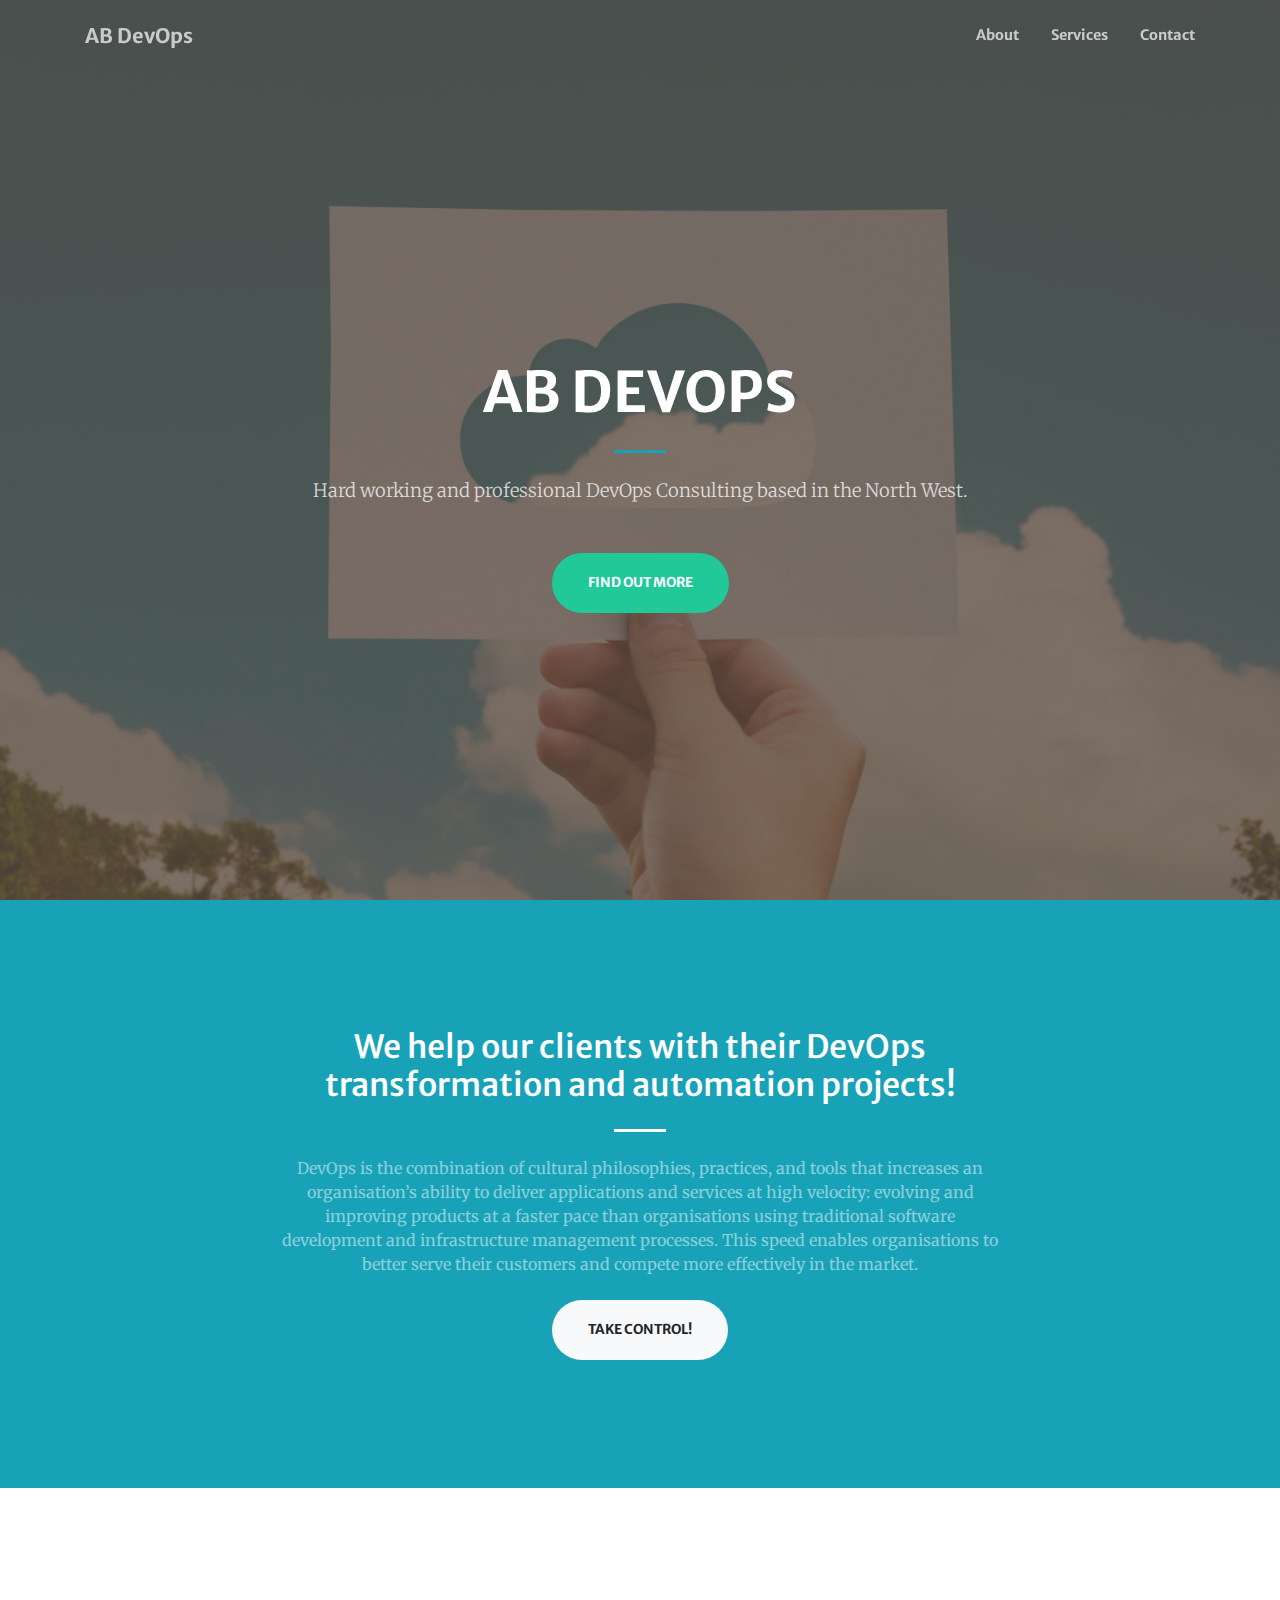
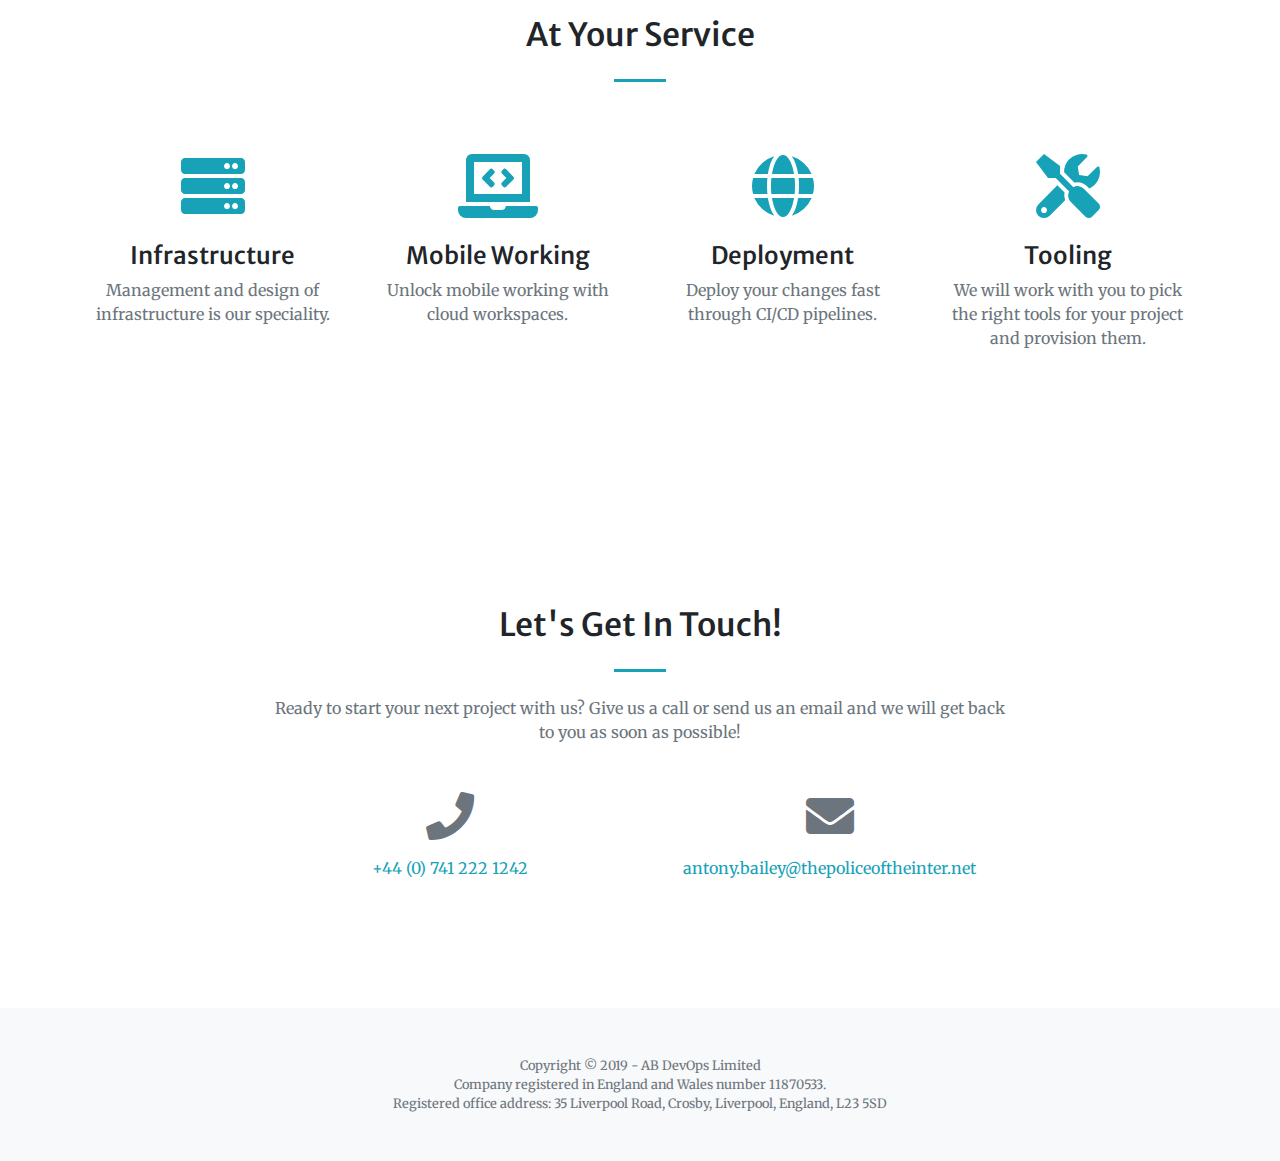
<file: index.html>
<!DOCTYPE html>
<html lang="en">

<head>

  <meta charset="utf-8">
  <meta name="viewport" content="width=device-width, initial-scale=1, shrink-to-fit=no">
  <meta name="description" content="AD DevOps Specialise in deploying and managing cloud infrastructure and continious delivery of sofware with performance monitoring.">
  <meta name="author" content="">

  <title>AB DevOps</title>

  <!-- Font Awesome Icons -->
  <link href="vendor/fontawesome-free/css/all.min.css" rel="stylesheet" type="text/css">

  <!-- Google Fonts -->
  <link href="https://fonts.googleapis.com/css?family=Merriweather+Sans:400,700" rel="stylesheet">
  <link href='https://fonts.googleapis.com/css?family=Merriweather:400,300,300italic,400italic,700,700italic' rel='stylesheet' type='text/css'>

  <!-- Plugin CSS -->
  <link href="vendor/magnific-popup/magnific-popup.css" rel="stylesheet">

  <!-- Theme CSS - Includes Bootstrap -->
  <link href="css/creative.css" rel="stylesheet">

</head>

<body id="page-top">

  <!-- Navigation -->
  <nav class="navbar navbar-expand-lg navbar-light fixed-top py-3" id="mainNav">
    <div class="container">
      <a class="navbar-brand js-scroll-trigger" href="#page-top">AB DevOps</a>
      <button class="navbar-toggler navbar-toggler-right" type="button" data-toggle="collapse" data-target="#navbarResponsive" aria-controls="navbarResponsive" aria-expanded="false" aria-label="Toggle navigation">
        <span class="navbar-toggler-icon"></span>
      </button>
      <div class="collapse navbar-collapse" id="navbarResponsive">
        <ul class="navbar-nav ml-auto my-2 my-lg-0">
          <li class="nav-item">
            <a class="nav-link js-scroll-trigger" href="#about">About</a>
          </li>
          <li class="nav-item">
            <a class="nav-link js-scroll-trigger" href="#services">Services</a>
          </li>
          <!--<li class="nav-item">
            <a class="nav-link js-scroll-trigger" href="#portfolio">Portfolio</a>
          </li>-->
          <li class="nav-item">
            <a class="nav-link js-scroll-trigger" href="#contact">Contact</a>
          </li>
        </ul>
      </div>
    </div>
  </nav>

  <!-- Masthead -->
  <header class="masthead">
    <div class="container h-100">
      <div class="row h-100 align-items-center justify-content-center text-center">
        <div class="col-lg-10 align-self-end">
          <h1 class="text-uppercase text-white font-weight-bold">AB DevOps</h1>
          <hr class="divider my-4">
        </div>
        <div class="col-lg-8 align-self-baseline">
          <p class="text-white-75 font-weight-light mb-5">Hard working and professional DevOps Consulting based in the North West.</p>
          <a class="btn btn-primary btn-xl js-scroll-trigger" href="#about">Find Out More</a>
        </div>
      </div>
    </div>
  </header>

  <!-- About Section -->
  <section class="page-section bg-primary" id="about">
    <div class="container">
      <div class="row justify-content-center">
        <div class="col-lg-8 text-center">
          <h2 class="text-white mt-0">We help our clients with their DevOps transformation and automation projects!</h2>
          <hr class="divider light my-4">
          <p class="text-white-50 mb-4">
            DevOps is the combination of cultural philosophies, practices, and tools that increases an organisation’s ability to deliver applications and services at high velocity: evolving and improving products at a faster pace than organisations using traditional software development and infrastructure management processes. This speed enables organisations to better serve their customers and compete more effectively in the market.
          </p>
          <a class="btn btn-light btn-xl js-scroll-trigger" href="#services">Take Control!</a>
        </div>
      </div>
    </div>
  </section>

  <!-- Services Section -->
  <section class="page-section" id="services">
    <div class="container">
      <h2 class="text-center mt-0">At Your Service</h2>
      <hr class="divider my-4">
      <div class="row">
        <div class="col-lg-3 col-md-6 text-center">
          <div class="mt-5">
            <i class="fas fa-4x fa-server text-primary mb-4"></i>
            <h3 class="h4 mb-2">Infrastructure</h3>
            <p class="text-muted mb-0">Management and design of infrastructure is our speciality.</p>
          </div>
        </div>
        <div class="col-lg-3 col-md-6 text-center">
          <div class="mt-5">
            <i class="fas fa-4x fa-laptop-code text-primary mb-4"></i>
            <h3 class="h4 mb-2">Mobile Working</h3>
            <p class="text-muted mb-0">Unlock mobile working with cloud workspaces.</p>
          </div>
        </div>
        <div class="col-lg-3 col-md-6 text-center">
          <div class="mt-5">
            <i class="fas fa-4x fa-globe text-primary mb-4"></i>
            <h3 class="h4 mb-2">Deployment</h3>
            <p class="text-muted mb-0">Deploy your changes fast through CI/CD pipelines.</p>
          </div>
        </div>
        <div class="col-lg-3 col-md-6 text-center">
          <div class="mt-5">
            <i class="fas fa-4x fa-tools text-primary mb-4"></i>
            <h3 class="h4 mb-2">Tooling</h3>
            <p class="text-muted mb-0">We will work with you to pick the right tools for your project and provision them.</p>
          </div>
        </div>
      </div>
    </div>
  </section>

  <!-- Portfolio Section -->
  <!--<section id="portfolio">
    <div class="container-fluid p-0">
      <div class="row no-gutters">
        <div class="col-lg-4 col-sm-6">
          <a class="portfolio-box" href="img/portfolio/fullsize/1.jpg">
            <img class="img-fluid" src="img/portfolio/thumbnails/1.jpg" alt="">
            <div class="portfolio-box-caption">
              <div class="project-category text-white-50">
                Category
              </div>
              <div class="project-name">
                Project Name
              </div>
            </div>
          </a>
        </div>
        <div class="col-lg-4 col-sm-6">
          <a class="portfolio-box" href="img/portfolio/fullsize/2.jpg">
            <img class="img-fluid" src="img/portfolio/thumbnails/2.jpg" alt="">
            <div class="portfolio-box-caption">
              <div class="project-category text-white-50">
                Category
              </div>
              <div class="project-name">
                Project Name
              </div>
            </div>
          </a>
        </div>
        <div class="col-lg-4 col-sm-6">
          <a class="portfolio-box" href="img/portfolio/fullsize/3.jpg">
            <img class="img-fluid" src="img/portfolio/thumbnails/3.jpg" alt="">
            <div class="portfolio-box-caption">
              <div class="project-category text-white-50">
                Category
              </div>
              <div class="project-name">
                Project Name
              </div>
            </div>
          </a>
        </div>
        <div class="col-lg-4 col-sm-6">
          <a class="portfolio-box" href="img/portfolio/fullsize/4.jpg">
            <img class="img-fluid" src="img/portfolio/thumbnails/4.jpg" alt="">
            <div class="portfolio-box-caption">
              <div class="project-category text-white-50">
                Category
              </div>
              <div class="project-name">
                Project Name
              </div>
            </div>
          </a>
        </div>
        <div class="col-lg-4 col-sm-6">
          <a class="portfolio-box" href="img/portfolio/fullsize/5.jpg">
            <img class="img-fluid" src="img/portfolio/thumbnails/5.jpg" alt="">
            <div class="portfolio-box-caption">
              <div class="project-category text-white-50">
                Category
              </div>
              <div class="project-name">
                Project Name
              </div>
            </div>
          </a>
        </div>
        <div class="col-lg-4 col-sm-6">
          <a class="portfolio-box" href="img/portfolio/fullsize/6.jpg">
            <img class="img-fluid" src="img/portfolio/thumbnails/6.jpg" alt="">
            <div class="portfolio-box-caption p-3">
              <div class="project-category text-white-50">
                Category
              </div>
              <div class="project-name">
                Project Name
              </div>
            </div>
          </a>
        </div>
      </div>
    </div>
  </section>-->

  <!-- Call to Action Section -->
  <!--<section class="page-section bg-dark text-white">
    <div class="container text-center">
      <h2 class="mb-4">Free Download at Start Bootstrap!</h2>
      <a class="btn btn-light btn-xl" href="https://startbootstrap.com/themes/creative/">Download Now!</a>
    </div>
  </section>-->

  <!-- Contact Section -->
  <section class="page-section" id="contact">
    <div class="container">
      <div class="row justify-content-center">
        <div class="col-lg-8 text-center">
          <h2 class="mt-0">Let's Get In Touch!</h2>
          <hr class="divider my-4">
          <p class="text-muted mb-5">Ready to start your next project with us? Give us a call or send us an email and we will get back to you as soon as possible!</p>
        </div>
      </div>
      <div class="row">
        <div class="col-lg-4 ml-auto text-center">
          <i class="fas fa-phone fa-3x mb-3 text-muted"></i>
          <div><a href="tel:+447412221242">+44 (0) 741 222 1242</a></div>
        </div>
        <div class="col-lg-4 mr-auto text-center">
          <i class="fas fa-envelope fa-3x mb-3 text-muted"></i>
          <!-- Make sure to change the email address in anchor text AND the link below! -->
          <a class="d-block" href="mailto:antony.bailey@thepoliceoftheinter.net">antony.bailey@thepoliceoftheinter.net</a>
        </div>
      </div>
    </div>
  </section>

  <!-- Footer -->
  <footer class="bg-light py-5">
    <div class="container">
      <div class="small text-center text-muted">Copyright &copy; 2019 - AB DevOps Limited</div>
      <div class="small text-center text-muted">Company registered in England and Wales number 11870533.</div>
      <div class="small text-center text-muted">Registered office address: 35 Liverpool Road, Crosby, Liverpool, England, L23 5SD</div>
    </div>
  </footer>

  <!-- Bootstrap core JavaScript -->
  <script src="vendor/jquery/jquery.min.js"></script>
  <script src="vendor/bootstrap/js/bootstrap.bundle.min.js"></script>

  <!-- Plugin JavaScript -->
  <script src="vendor/jquery-easing/jquery.easing.min.js"></script>
  <script src="vendor/magnific-popup/jquery.magnific-popup.min.js"></script>

  <!-- Custom scripts for this template -->
  <script src="js/creative.min.js"></script>

</body>

</html>
</file>
<file: vendor/fontawesome-free/css/all.min.css>
.fa,.fab,.fal,.far,.fas{-moz-osx-font-smoothing:grayscale;-webkit-font-smoothing:antialiased;display:inline-block;font-style:normal;font-variant:normal;text-rendering:auto;line-height:1}.fa-lg{font-size:1.33333em;line-height:.75em;vertical-align:-.0667em}.fa-xs{font-size:.75em}.fa-sm{font-size:.875em}.fa-1x{font-size:1em}.fa-2x{font-size:2em}.fa-3x{font-size:3em}.fa-4x{font-size:4em}.fa-5x{font-size:5em}.fa-6x{font-size:6em}.fa-7x{font-size:7em}.fa-8x{font-size:8em}.fa-9x{font-size:9em}.fa-10x{font-size:10em}.fa-fw{text-align:center;width:1.25em}.fa-ul{list-style-type:none;margin-left:2.5em;padding-left:0}.fa-ul>li{position:relative}.fa-li{left:-2em;position:absolute;text-align:center;width:2em;line-height:inherit}.fa-border{border:.08em solid #eee;border-radius:.1em;padding:.2em .25em .15em}.fa-pull-left{float:left}.fa-pull-right{float:right}.fa.fa-pull-left,.fab.fa-pull-left,.fal.fa-pull-left,.far.fa-pull-left,.fas.fa-pull-left{margin-right:.3em}.fa.fa-pull-right,.fab.fa-pull-right,.fal.fa-pull-right,.far.fa-pull-right,.fas.fa-pull-right{margin-left:.3em}.fa-spin{animation:fa-spin 2s infinite linear}.fa-pulse{animation:fa-spin 1s infinite steps(8)}@keyframes fa-spin{0%{transform:rotate(0deg)}to{transform:rotate(1turn)}}.fa-rotate-90{-ms-filter:"progid:DXImageTransform.Microsoft.BasicImage(rotation=1)";transform:rotate(90deg)}.fa-rotate-180{-ms-filter:"progid:DXImageTransform.Microsoft.BasicImage(rotation=2)";transform:rotate(180deg)}.fa-rotate-270{-ms-filter:"progid:DXImageTransform.Microsoft.BasicImage(rotation=3)";transform:rotate(270deg)}.fa-flip-horizontal{-ms-filter:"progid:DXImageTransform.Microsoft.BasicImage(rotation=0, mirror=1)";transform:scaleX(-1)}.fa-flip-vertical{transform:scaleY(-1)}.fa-flip-both,.fa-flip-horizontal.fa-flip-vertical,.fa-flip-vertical{-ms-filter:"progid:DXImageTransform.Microsoft.BasicImage(rotation=2, mirror=1)"}.fa-flip-both,.fa-flip-horizontal.fa-flip-vertical{transform:scale(-1)}:root .fa-flip-both,:root .fa-flip-horizontal,:root .fa-flip-vertical,:root .fa-rotate-90,:root .fa-rotate-180,:root .fa-rotate-270{filter:none}.fa-stack{display:inline-block;height:2em;line-height:2em;position:relative;vertical-align:middle;width:2.5em}.fa-stack-1x,.fa-stack-2x{left:0;position:absolute;text-align:center;width:100%}.fa-stack-1x{line-height:inherit}.fa-stack-2x{font-size:2em}.fa-inverse{color:#fff}.fa-500px:before{content:"\f26e"}.fa-accessible-icon:before{content:"\f368"}.fa-accusoft:before{content:"\f369"}.fa-acquisitions-incorporated:before{content:"\f6af"}.fa-ad:before{content:"\f641"}.fa-address-book:before{content:"\f2b9"}.fa-address-card:before{content:"\f2bb"}.fa-adjust:before{content:"\f042"}.fa-adn:before{content:"\f170"}.fa-adobe:before{content:"\f778"}.fa-adversal:before{content:"\f36a"}.fa-affiliatetheme:before{content:"\f36b"}.fa-air-freshener:before{content:"\f5d0"}.fa-algolia:before{content:"\f36c"}.fa-align-center:before{content:"\f037"}.fa-align-justify:before{content:"\f039"}.fa-align-left:before{content:"\f036"}.fa-align-right:before{content:"\f038"}.fa-alipay:before{content:"\f642"}.fa-allergies:before{content:"\f461"}.fa-amazon:before{content:"\f270"}.fa-amazon-pay:before{content:"\f42c"}.fa-ambulance:before{content:"\f0f9"}.fa-american-sign-language-interpreting:before{content:"\f2a3"}.fa-amilia:before{content:"\f36d"}.fa-anchor:before{content:"\f13d"}.fa-android:before{content:"\f17b"}.fa-angellist:before{content:"\f209"}.fa-angle-double-down:before{content:"\f103"}.fa-angle-double-left:before{content:"\f100"}.fa-angle-double-right:before{content:"\f101"}.fa-angle-double-up:before{content:"\f102"}.fa-angle-down:before{content:"\f107"}.fa-angle-left:before{content:"\f104"}.fa-angle-right:before{content:"\f105"}.fa-angle-up:before{content:"\f106"}.fa-angry:before{content:"\f556"}.fa-angrycreative:before{content:"\f36e"}.fa-angular:before{content:"\f420"}.fa-ankh:before{content:"\f644"}.fa-app-store:before{content:"\f36f"}.fa-app-store-ios:before{content:"\f370"}.fa-apper:before{content:"\f371"}.fa-apple:before{content:"\f179"}.fa-apple-alt:before{content:"\f5d1"}.fa-apple-pay:before{content:"\f415"}.fa-archive:before{content:"\f187"}.fa-archway:before{content:"\f557"}.fa-arrow-alt-circle-down:before{content:"\f358"}.fa-arrow-alt-circle-left:before{content:"\f359"}.fa-arrow-alt-circle-right:before{content:"\f35a"}.fa-arrow-alt-circle-up:before{content:"\f35b"}.fa-arrow-circle-down:before{content:"\f0ab"}.fa-arrow-circle-left:before{content:"\f0a8"}.fa-arrow-circle-right:before{content:"\f0a9"}.fa-arrow-circle-up:before{content:"\f0aa"}.fa-arrow-down:before{content:"\f063"}.fa-arrow-left:before{content:"\f060"}.fa-arrow-right:before{content:"\f061"}.fa-arrow-up:before{content:"\f062"}.fa-arrows-alt:before{content:"\f0b2"}.fa-arrows-alt-h:before{content:"\f337"}.fa-arrows-alt-v:before{content:"\f338"}.fa-artstation:before{content:"\f77a"}.fa-assistive-listening-systems:before{content:"\f2a2"}.fa-asterisk:before{content:"\f069"}.fa-asymmetrik:before{content:"\f372"}.fa-at:before{content:"\f1fa"}.fa-atlas:before{content:"\f558"}.fa-atlassian:before{content:"\f77b"}.fa-atom:before{content:"\f5d2"}.fa-audible:before{content:"\f373"}.fa-audio-description:before{content:"\f29e"}.fa-autoprefixer:before{content:"\f41c"}.fa-avianex:before{content:"\f374"}.fa-aviato:before{content:"\f421"}.fa-award:before{content:"\f559"}.fa-aws:before{content:"\f375"}.fa-baby:before{content:"\f77c"}.fa-baby-carriage:before{content:"\f77d"}.fa-backspace:before{content:"\f55a"}.fa-backward:before{content:"\f04a"}.fa-bacon:before{content:"\f7e5"}.fa-balance-scale:before{content:"\f24e"}.fa-ban:before{content:"\f05e"}.fa-band-aid:before{content:"\f462"}.fa-bandcamp:before{content:"\f2d5"}.fa-barcode:before{content:"\f02a"}.fa-bars:before{content:"\f0c9"}.fa-baseball-ball:before{content:"\f433"}.fa-basketball-ball:before{content:"\f434"}.fa-bath:before{content:"\f2cd"}.fa-battery-empty:before{content:"\f244"}.fa-battery-full:before{content:"\f240"}.fa-battery-half:before{content:"\f242"}.fa-battery-quarter:before{content:"\f243"}.fa-battery-three-quarters:before{content:"\f241"}.fa-bed:before{content:"\f236"}.fa-beer:before{content:"\f0fc"}.fa-behance:before{content:"\f1b4"}.fa-behance-square:before{content:"\f1b5"}.fa-bell:before{content:"\f0f3"}.fa-bell-slash:before{content:"\f1f6"}.fa-bezier-curve:before{content:"\f55b"}.fa-bible:before{content:"\f647"}.fa-bicycle:before{content:"\f206"}.fa-bimobject:before{content:"\f378"}.fa-binoculars:before{content:"\f1e5"}.fa-biohazard:before{content:"\f780"}.fa-birthday-cake:before{content:"\f1fd"}.fa-bitbucket:before{content:"\f171"}.fa-bitcoin:before{content:"\f379"}.fa-bity:before{content:"\f37a"}.fa-black-tie:before{content:"\f27e"}.fa-blackberry:before{content:"\f37b"}.fa-blender:before{content:"\f517"}.fa-blender-phone:before{content:"\f6b6"}.fa-blind:before{content:"\f29d"}.fa-blog:before{content:"\f781"}.fa-blogger:before{content:"\f37c"}.fa-blogger-b:before{content:"\f37d"}.fa-bluetooth:before{content:"\f293"}.fa-bluetooth-b:before{content:"\f294"}.fa-bold:before{content:"\f032"}.fa-bolt:before{content:"\f0e7"}.fa-bomb:before{content:"\f1e2"}.fa-bone:before{content:"\f5d7"}.fa-bong:before{content:"\f55c"}.fa-book:before{content:"\f02d"}.fa-book-dead:before{content:"\f6b7"}.fa-book-medical:before{content:"\f7e6"}.fa-book-open:before{content:"\f518"}.fa-book-reader:before{content:"\f5da"}.fa-bookmark:before{content:"\f02e"}.fa-bowling-ball:before{content:"\f436"}.fa-box:before{content:"\f466"}.fa-box-open:before{content:"\f49e"}.fa-boxes:before{content:"\f468"}.fa-braille:before{content:"\f2a1"}.fa-brain:before{content:"\f5dc"}.fa-bread-slice:before{content:"\f7ec"}.fa-briefcase:before{content:"\f0b1"}.fa-briefcase-medical:before{content:"\f469"}.fa-broadcast-tower:before{content:"\f519"}.fa-broom:before{content:"\f51a"}.fa-brush:before{content:"\f55d"}.fa-btc:before{content:"\f15a"}.fa-bug:before{content:"\f188"}.fa-building:before{content:"\f1ad"}.fa-bullhorn:before{content:"\f0a1"}.fa-bullseye:before{content:"\f140"}.fa-burn:before{content:"\f46a"}.fa-buromobelexperte:before{content:"\f37f"}.fa-bus:before{content:"\f207"}.fa-bus-alt:before{content:"\f55e"}.fa-business-time:before{content:"\f64a"}.fa-buysellads:before{content:"\f20d"}.fa-calculator:before{content:"\f1ec"}.fa-calendar:before{content:"\f133"}.fa-calendar-alt:before{content:"\f073"}.fa-calendar-check:before{content:"\f274"}.fa-calendar-day:before{content:"\f783"}.fa-calendar-minus:before{content:"\f272"}.fa-calendar-plus:before{content:"\f271"}.fa-calendar-times:before{content:"\f273"}.fa-calendar-week:before{content:"\f784"}.fa-camera:before{content:"\f030"}.fa-camera-retro:before{content:"\f083"}.fa-campground:before{content:"\f6bb"}.fa-canadian-maple-leaf:before{content:"\f785"}.fa-candy-cane:before{content:"\f786"}.fa-cannabis:before{content:"\f55f"}.fa-capsules:before{content:"\f46b"}.fa-car:before{content:"\f1b9"}.fa-car-alt:before{content:"\f5de"}.fa-car-battery:before{content:"\f5df"}.fa-car-crash:before{content:"\f5e1"}.fa-car-side:before{content:"\f5e4"}.fa-caret-down:before{content:"\f0d7"}.fa-caret-left:before{content:"\f0d9"}.fa-caret-right:before{content:"\f0da"}.fa-caret-square-down:before{content:"\f150"}.fa-caret-square-left:before{content:"\f191"}.fa-caret-square-right:before{content:"\f152"}.fa-caret-square-up:before{content:"\f151"}.fa-caret-up:before{content:"\f0d8"}.fa-carrot:before{content:"\f787"}.fa-cart-arrow-down:before{content:"\f218"}.fa-cart-plus:before{content:"\f217"}.fa-cash-register:before{content:"\f788"}.fa-cat:before{content:"\f6be"}.fa-cc-amazon-pay:before{content:"\f42d"}.fa-cc-amex:before{content:"\f1f3"}.fa-cc-apple-pay:before{content:"\f416"}.fa-cc-diners-club:before{content:"\f24c"}.fa-cc-discover:before{content:"\f1f2"}.fa-cc-jcb:before{content:"\f24b"}.fa-cc-mastercard:before{content:"\f1f1"}.fa-cc-paypal:before{content:"\f1f4"}.fa-cc-stripe:before{content:"\f1f5"}.fa-cc-visa:before{content:"\f1f0"}.fa-centercode:before{content:"\f380"}.fa-centos:before{content:"\f789"}.fa-certificate:before{content:"\f0a3"}.fa-chair:before{content:"\f6c0"}.fa-chalkboard:before{content:"\f51b"}.fa-chalkboard-teacher:before{content:"\f51c"}.fa-charging-station:before{content:"\f5e7"}.fa-chart-area:before{content:"\f1fe"}.fa-chart-bar:before{content:"\f080"}.fa-chart-line:before{content:"\f201"}.fa-chart-pie:before{content:"\f200"}.fa-check:before{content:"\f00c"}.fa-check-circle:before{content:"\f058"}.fa-check-double:before{content:"\f560"}.fa-check-square:before{content:"\f14a"}.fa-cheese:before{content:"\f7ef"}.fa-chess:before{content:"\f439"}.fa-chess-bishop:before{content:"\f43a"}.fa-chess-board:before{content:"\f43c"}.fa-chess-king:before{content:"\f43f"}.fa-chess-knight:before{content:"\f441"}.fa-chess-pawn:before{content:"\f443"}.fa-chess-queen:before{content:"\f445"}.fa-chess-rook:before{content:"\f447"}.fa-chevron-circle-down:before{content:"\f13a"}.fa-chevron-circle-left:before{content:"\f137"}.fa-chevron-circle-right:before{content:"\f138"}.fa-chevron-circle-up:before{content:"\f139"}.fa-chevron-down:before{content:"\f078"}.fa-chevron-left:before{content:"\f053"}.fa-chevron-right:before{content:"\f054"}.fa-chevron-up:before{content:"\f077"}.fa-child:before{content:"\f1ae"}.fa-chrome:before{content:"\f268"}.fa-church:before{content:"\f51d"}.fa-circle:before{content:"\f111"}.fa-circle-notch:before{content:"\f1ce"}.fa-city:before{content:"\f64f"}.fa-clinic-medical:before{content:"\f7f2"}.fa-clipboard:before{content:"\f328"}.fa-clipboard-check:before{content:"\f46c"}.fa-clipboard-list:before{content:"\f46d"}.fa-clock:before{content:"\f017"}.fa-clone:before{content:"\f24d"}.fa-closed-captioning:before{content:"\f20a"}.fa-cloud:before{content:"\f0c2"}.fa-cloud-download-alt:before{content:"\f381"}.fa-cloud-meatball:before{content:"\f73b"}.fa-cloud-moon:before{content:"\f6c3"}.fa-cloud-moon-rain:before{content:"\f73c"}.fa-cloud-rain:before{content:"\f73d"}.fa-cloud-showers-heavy:before{content:"\f740"}.fa-cloud-sun:before{content:"\f6c4"}.fa-cloud-sun-rain:before{content:"\f743"}.fa-cloud-upload-alt:before{content:"\f382"}.fa-cloudscale:before{content:"\f383"}.fa-cloudsmith:before{content:"\f384"}.fa-cloudversify:before{content:"\f385"}.fa-cocktail:before{content:"\f561"}.fa-code:before{content:"\f121"}.fa-code-branch:before{content:"\f126"}.fa-codepen:before{content:"\f1cb"}.fa-codiepie:before{content:"\f284"}.fa-coffee:before{content:"\f0f4"}.fa-cog:before{content:"\f013"}.fa-cogs:before{content:"\f085"}.fa-coins:before{content:"\f51e"}.fa-columns:before{content:"\f0db"}.fa-comment:before{content:"\f075"}.fa-comment-alt:before{content:"\f27a"}.fa-comment-dollar:before{content:"\f651"}.fa-comment-dots:before{content:"\f4ad"}.fa-comment-medical:before{content:"\f7f5"}.fa-comment-slash:before{content:"\f4b3"}.fa-comments:before{content:"\f086"}.fa-comments-dollar:before{content:"\f653"}.fa-compact-disc:before{content:"\f51f"}.fa-compass:before{content:"\f14e"}.fa-compress:before{content:"\f066"}.fa-compress-arrows-alt:before{content:"\f78c"}.fa-concierge-bell:before{content:"\f562"}.fa-confluence:before{content:"\f78d"}.fa-connectdevelop:before{content:"\f20e"}.fa-contao:before{content:"\f26d"}.fa-cookie:before{content:"\f563"}.fa-cookie-bite:before{content:"\f564"}.fa-copy:before{content:"\f0c5"}.fa-copyright:before{content:"\f1f9"}.fa-couch:before{content:"\f4b8"}.fa-cpanel:before{content:"\f388"}.fa-creative-commons:before{content:"\f25e"}.fa-creative-commons-by:before{content:"\f4e7"}.fa-creative-commons-nc:before{content:"\f4e8"}.fa-creative-commons-nc-eu:before{content:"\f4e9"}.fa-creative-commons-nc-jp:before{content:"\f4ea"}.fa-creative-commons-nd:before{content:"\f4eb"}.fa-creative-commons-pd:before{content:"\f4ec"}.fa-creative-commons-pd-alt:before{content:"\f4ed"}.fa-creative-commons-remix:before{content:"\f4ee"}.fa-creative-commons-sa:before{content:"\f4ef"}.fa-creative-commons-sampling:before{content:"\f4f0"}.fa-creative-commons-sampling-plus:before{content:"\f4f1"}.fa-creative-commons-share:before{content:"\f4f2"}.fa-creative-commons-zero:before{content:"\f4f3"}.fa-credit-card:before{content:"\f09d"}.fa-critical-role:before{content:"\f6c9"}.fa-crop:before{content:"\f125"}.fa-crop-alt:before{content:"\f565"}.fa-cross:before{content:"\f654"}.fa-crosshairs:before{content:"\f05b"}.fa-crow:before{content:"\f520"}.fa-crown:before{content:"\f521"}.fa-crutch:before{content:"\f7f7"}.fa-css3:before{content:"\f13c"}.fa-css3-alt:before{content:"\f38b"}.fa-cube:before{content:"\f1b2"}.fa-cubes:before{content:"\f1b3"}.fa-cut:before{content:"\f0c4"}.fa-cuttlefish:before{content:"\f38c"}.fa-d-and-d:before{content:"\f38d"}.fa-d-and-d-beyond:before{content:"\f6ca"}.fa-dashcube:before{content:"\f210"}.fa-database:before{content:"\f1c0"}.fa-deaf:before{content:"\f2a4"}.fa-delicious:before{content:"\f1a5"}.fa-democrat:before{content:"\f747"}.fa-deploydog:before{content:"\f38e"}.fa-deskpro:before{content:"\f38f"}.fa-desktop:before{content:"\f108"}.fa-dev:before{content:"\f6cc"}.fa-deviantart:before{content:"\f1bd"}.fa-dharmachakra:before{content:"\f655"}.fa-dhl:before{content:"\f790"}.fa-diagnoses:before{content:"\f470"}.fa-diaspora:before{content:"\f791"}.fa-dice:before{content:"\f522"}.fa-dice-d20:before{content:"\f6cf"}.fa-dice-d6:before{content:"\f6d1"}.fa-dice-five:before{content:"\f523"}.fa-dice-four:before{content:"\f524"}.fa-dice-one:before{content:"\f525"}.fa-dice-six:before{content:"\f526"}.fa-dice-three:before{content:"\f527"}.fa-dice-two:before{content:"\f528"}.fa-digg:before{content:"\f1a6"}.fa-digital-ocean:before{content:"\f391"}.fa-digital-tachograph:before{content:"\f566"}.fa-directions:before{content:"\f5eb"}.fa-discord:before{content:"\f392"}.fa-discourse:before{content:"\f393"}.fa-divide:before{content:"\f529"}.fa-dizzy:before{content:"\f567"}.fa-dna:before{content:"\f471"}.fa-dochub:before{content:"\f394"}.fa-docker:before{content:"\f395"}.fa-dog:before{content:"\f6d3"}.fa-dollar-sign:before{content:"\f155"}.fa-dolly:before{content:"\f472"}.fa-dolly-flatbed:before{content:"\f474"}.fa-donate:before{content:"\f4b9"}.fa-door-closed:before{content:"\f52a"}.fa-door-open:before{content:"\f52b"}.fa-dot-circle:before{content:"\f192"}.fa-dove:before{content:"\f4ba"}.fa-download:before{content:"\f019"}.fa-draft2digital:before{content:"\f396"}.fa-drafting-compass:before{content:"\f568"}.fa-dragon:before{content:"\f6d5"}.fa-draw-polygon:before{content:"\f5ee"}.fa-dribbble:before{content:"\f17d"}.fa-dribbble-square:before{content:"\f397"}.fa-dropbox:before{content:"\f16b"}.fa-drum:before{content:"\f569"}.fa-drum-steelpan:before{content:"\f56a"}.fa-drumstick-bite:before{content:"\f6d7"}.fa-drupal:before{content:"\f1a9"}.fa-dumbbell:before{content:"\f44b"}.fa-dumpster:before{content:"\f793"}.fa-dumpster-fire:before{content:"\f794"}.fa-dungeon:before{content:"\f6d9"}.fa-dyalog:before{content:"\f399"}.fa-earlybirds:before{content:"\f39a"}.fa-ebay:before{content:"\f4f4"}.fa-edge:before{content:"\f282"}.fa-edit:before{content:"\f044"}.fa-egg:before{content:"\f7fb"}.fa-eject:before{content:"\f052"}.fa-elementor:before{content:"\f430"}.fa-ellipsis-h:before{content:"\f141"}.fa-ellipsis-v:before{content:"\f142"}.fa-ello:before{content:"\f5f1"}.fa-ember:before{content:"\f423"}.fa-empire:before{content:"\f1d1"}.fa-envelope:before{content:"\f0e0"}.fa-envelope-open:before{content:"\f2b6"}.fa-envelope-open-text:before{content:"\f658"}.fa-envelope-square:before{content:"\f199"}.fa-envira:before{content:"\f299"}.fa-equals:before{content:"\f52c"}.fa-eraser:before{content:"\f12d"}.fa-erlang:before{content:"\f39d"}.fa-ethereum:before{content:"\f42e"}.fa-ethernet:before{content:"\f796"}.fa-etsy:before{content:"\f2d7"}.fa-euro-sign:before{content:"\f153"}.fa-exchange-alt:before{content:"\f362"}.fa-exclamation:before{content:"\f12a"}.fa-exclamation-circle:before{content:"\f06a"}.fa-exclamation-triangle:before{content:"\f071"}.fa-expand:before{content:"\f065"}.fa-expand-arrows-alt:before{content:"\f31e"}.fa-expeditedssl:before{content:"\f23e"}.fa-external-link-alt:before{content:"\f35d"}.fa-external-link-square-alt:before{content:"\f360"}.fa-eye:before{content:"\f06e"}.fa-eye-dropper:before{content:"\f1fb"}.fa-eye-slash:before{content:"\f070"}.fa-facebook:before{content:"\f09a"}.fa-facebook-f:before{content:"\f39e"}.fa-facebook-messenger:before{content:"\f39f"}.fa-facebook-square:before{content:"\f082"}.fa-fantasy-flight-games:before{content:"\f6dc"}.fa-fast-backward:before{content:"\f049"}.fa-fast-forward:before{content:"\f050"}.fa-fax:before{content:"\f1ac"}.fa-feather:before{content:"\f52d"}.fa-feather-alt:before{content:"\f56b"}.fa-fedex:before{content:"\f797"}.fa-fedora:before{content:"\f798"}.fa-female:before{content:"\f182"}.fa-fighter-jet:before{content:"\f0fb"}.fa-figma:before{content:"\f799"}.fa-file:before{content:"\f15b"}.fa-file-alt:before{content:"\f15c"}.fa-file-archive:before{content:"\f1c6"}.fa-file-audio:before{content:"\f1c7"}.fa-file-code:before{content:"\f1c9"}.fa-file-contract:before{content:"\f56c"}.fa-file-csv:before{content:"\f6dd"}.fa-file-download:before{content:"\f56d"}.fa-file-excel:before{content:"\f1c3"}.fa-file-export:before{content:"\f56e"}.fa-file-image:before{content:"\f1c5"}.fa-file-import:before{content:"\f56f"}.fa-file-invoice:before{content:"\f570"}.fa-file-invoice-dollar:before{content:"\f571"}.fa-file-medical:before{content:"\f477"}.fa-file-medical-alt:before{content:"\f478"}.fa-file-pdf:before{content:"\f1c1"}.fa-file-powerpoint:before{content:"\f1c4"}.fa-file-prescription:before{content:"\f572"}.fa-file-signature:before{content:"\f573"}.fa-file-upload:before{content:"\f574"}.fa-file-video:before{content:"\f1c8"}.fa-file-word:before{content:"\f1c2"}.fa-fill:before{content:"\f575"}.fa-fill-drip:before{content:"\f576"}.fa-film:before{content:"\f008"}.fa-filter:before{content:"\f0b0"}.fa-fingerprint:before{content:"\f577"}.fa-fire:before{content:"\f06d"}.fa-fire-alt:before{content:"\f7e4"}.fa-fire-extinguisher:before{content:"\f134"}.fa-firefox:before{content:"\f269"}.fa-first-aid:before{content:"\f479"}.fa-first-order:before{content:"\f2b0"}.fa-first-order-alt:before{content:"\f50a"}.fa-firstdraft:before{content:"\f3a1"}.fa-fish:before{content:"\f578"}.fa-fist-raised:before{content:"\f6de"}.fa-flag:before{content:"\f024"}.fa-flag-checkered:before{content:"\f11e"}.fa-flag-usa:before{content:"\f74d"}.fa-flask:before{content:"\f0c3"}.fa-flickr:before{content:"\f16e"}.fa-flipboard:before{content:"\f44d"}.fa-flushed:before{content:"\f579"}.fa-fly:before{content:"\f417"}.fa-folder:before{content:"\f07b"}.fa-folder-minus:before{content:"\f65d"}.fa-folder-open:before{content:"\f07c"}.fa-folder-plus:before{content:"\f65e"}.fa-font:before{content:"\f031"}.fa-font-awesome:before{content:"\f2b4"}.fa-font-awesome-alt:before{content:"\f35c"}.fa-font-awesome-flag:before{content:"\f425"}.fa-font-awesome-logo-full:before{content:"\f4e6"}.fa-fonticons:before{content:"\f280"}.fa-fonticons-fi:before{content:"\f3a2"}.fa-football-ball:before{content:"\f44e"}.fa-fort-awesome:before{content:"\f286"}.fa-fort-awesome-alt:before{content:"\f3a3"}.fa-forumbee:before{content:"\f211"}.fa-forward:before{content:"\f04e"}.fa-foursquare:before{content:"\f180"}.fa-free-code-camp:before{content:"\f2c5"}.fa-freebsd:before{content:"\f3a4"}.fa-frog:before{content:"\f52e"}.fa-frown:before{content:"\f119"}.fa-frown-open:before{content:"\f57a"}.fa-fulcrum:before{content:"\f50b"}.fa-funnel-dollar:before{content:"\f662"}.fa-futbol:before{content:"\f1e3"}.fa-galactic-republic:before{content:"\f50c"}.fa-galactic-senate:before{content:"\f50d"}.fa-gamepad:before{content:"\f11b"}.fa-gas-pump:before{content:"\f52f"}.fa-gavel:before{content:"\f0e3"}.fa-gem:before{content:"\f3a5"}.fa-genderless:before{content:"\f22d"}.fa-get-pocket:before{content:"\f265"}.fa-gg:before{content:"\f260"}.fa-gg-circle:before{content:"\f261"}.fa-ghost:before{content:"\f6e2"}.fa-gift:before{content:"\f06b"}.fa-gifts:before{content:"\f79c"}.fa-git:before{content:"\f1d3"}.fa-git-square:before{content:"\f1d2"}.fa-github:before{content:"\f09b"}.fa-github-alt:before{content:"\f113"}.fa-github-square:before{content:"\f092"}.fa-gitkraken:before{content:"\f3a6"}.fa-gitlab:before{content:"\f296"}.fa-gitter:before{content:"\f426"}.fa-glass-cheers:before{content:"\f79f"}.fa-glass-martini:before{content:"\f000"}.fa-glass-martini-alt:before{content:"\f57b"}.fa-glass-whiskey:before{content:"\f7a0"}.fa-glasses:before{content:"\f530"}.fa-glide:before{content:"\f2a5"}.fa-glide-g:before{content:"\f2a6"}.fa-globe:before{content:"\f0ac"}.fa-globe-africa:before{content:"\f57c"}.fa-globe-americas:before{content:"\f57d"}.fa-globe-asia:before{content:"\f57e"}.fa-globe-europe:before{content:"\f7a2"}.fa-gofore:before{content:"\f3a7"}.fa-golf-ball:before{content:"\f450"}.fa-goodreads:before{content:"\f3a8"}.fa-goodreads-g:before{content:"\f3a9"}.fa-google:before{content:"\f1a0"}.fa-google-drive:before{content:"\f3aa"}.fa-google-play:before{content:"\f3ab"}.fa-google-plus:before{content:"\f2b3"}.fa-google-plus-g:before{content:"\f0d5"}.fa-google-plus-square:before{content:"\f0d4"}.fa-google-wallet:before{content:"\f1ee"}.fa-gopuram:before{content:"\f664"}.fa-graduation-cap:before{content:"\f19d"}.fa-gratipay:before{content:"\f184"}.fa-grav:before{content:"\f2d6"}.fa-greater-than:before{content:"\f531"}.fa-greater-than-equal:before{content:"\f532"}.fa-grimace:before{content:"\f57f"}.fa-grin:before{content:"\f580"}.fa-grin-alt:before{content:"\f581"}.fa-grin-beam:before{content:"\f582"}.fa-grin-beam-sweat:before{content:"\f583"}.fa-grin-hearts:before{content:"\f584"}.fa-grin-squint:before{content:"\f585"}.fa-grin-squint-tears:before{content:"\f586"}.fa-grin-stars:before{content:"\f587"}.fa-grin-tears:before{content:"\f588"}.fa-grin-tongue:before{content:"\f589"}.fa-grin-tongue-squint:before{content:"\f58a"}.fa-grin-tongue-wink:before{content:"\f58b"}.fa-grin-wink:before{content:"\f58c"}.fa-grip-horizontal:before{content:"\f58d"}.fa-grip-lines:before{content:"\f7a4"}.fa-grip-lines-vertical:before{content:"\f7a5"}.fa-grip-vertical:before{content:"\f58e"}.fa-gripfire:before{content:"\f3ac"}.fa-grunt:before{content:"\f3ad"}.fa-guitar:before{content:"\f7a6"}.fa-gulp:before{content:"\f3ae"}.fa-h-square:before{content:"\f0fd"}.fa-hacker-news:before{content:"\f1d4"}.fa-hacker-news-square:before{content:"\f3af"}.fa-hackerrank:before{content:"\f5f7"}.fa-hamburger:before{content:"\f805"}.fa-hammer:before{content:"\f6e3"}.fa-hamsa:before{content:"\f665"}.fa-hand-holding:before{content:"\f4bd"}.fa-hand-holding-heart:before{content:"\f4be"}.fa-hand-holding-usd:before{content:"\f4c0"}.fa-hand-lizard:before{content:"\f258"}.fa-hand-middle-finger:before{content:"\f806"}.fa-hand-paper:before{content:"\f256"}.fa-hand-peace:before{content:"\f25b"}.fa-hand-point-down:before{content:"\f0a7"}.fa-hand-point-left:before{content:"\f0a5"}.fa-hand-point-right:before{content:"\f0a4"}.fa-hand-point-up:before{content:"\f0a6"}.fa-hand-pointer:before{content:"\f25a"}.fa-hand-rock:before{content:"\f255"}.fa-hand-scissors:before{content:"\f257"}.fa-hand-spock:before{content:"\f259"}.fa-hands:before{content:"\f4c2"}.fa-hands-helping:before{content:"\f4c4"}.fa-handshake:before{content:"\f2b5"}.fa-hanukiah:before{content:"\f6e6"}.fa-hard-hat:before{content:"\f807"}.fa-hashtag:before{content:"\f292"}.fa-hat-wizard:before{content:"\f6e8"}.fa-haykal:before{content:"\f666"}.fa-hdd:before{content:"\f0a0"}.fa-heading:before{content:"\f1dc"}.fa-headphones:before{content:"\f025"}.fa-headphones-alt:before{content:"\f58f"}.fa-headset:before{content:"\f590"}.fa-heart:before{content:"\f004"}.fa-heart-broken:before{content:"\f7a9"}.fa-heartbeat:before{content:"\f21e"}.fa-helicopter:before{content:"\f533"}.fa-highlighter:before{content:"\f591"}.fa-hiking:before{content:"\f6ec"}.fa-hippo:before{content:"\f6ed"}.fa-hips:before{content:"\f452"}.fa-hire-a-helper:before{content:"\f3b0"}.fa-history:before{content:"\f1da"}.fa-hockey-puck:before{content:"\f453"}.fa-holly-berry:before{content:"\f7aa"}.fa-home:before{content:"\f015"}.fa-hooli:before{content:"\f427"}.fa-hornbill:before{content:"\f592"}.fa-horse:before{content:"\f6f0"}.fa-horse-head:before{content:"\f7ab"}.fa-hospital:before{content:"\f0f8"}.fa-hospital-alt:before{content:"\f47d"}.fa-hospital-symbol:before{content:"\f47e"}.fa-hot-tub:before{content:"\f593"}.fa-hotdog:before{content:"\f80f"}.fa-hotel:before{content:"\f594"}.fa-hotjar:before{content:"\f3b1"}.fa-hourglass:before{content:"\f254"}.fa-hourglass-end:before{content:"\f253"}.fa-hourglass-half:before{content:"\f252"}.fa-hourglass-start:before{content:"\f251"}.fa-house-damage:before{content:"\f6f1"}.fa-houzz:before{content:"\f27c"}.fa-hryvnia:before{content:"\f6f2"}.fa-html5:before{content:"\f13b"}.fa-hubspot:before{content:"\f3b2"}.fa-i-cursor:before{content:"\f246"}.fa-ice-cream:before{content:"\f810"}.fa-icicles:before{content:"\f7ad"}.fa-id-badge:before{content:"\f2c1"}.fa-id-card:before{content:"\f2c2"}.fa-id-card-alt:before{content:"\f47f"}.fa-igloo:before{content:"\f7ae"}.fa-image:before{content:"\f03e"}.fa-images:before{content:"\f302"}.fa-imdb:before{content:"\f2d8"}.fa-inbox:before{content:"\f01c"}.fa-indent:before{content:"\f03c"}.fa-industry:before{content:"\f275"}.fa-infinity:before{content:"\f534"}.fa-info:before{content:"\f129"}.fa-info-circle:before{content:"\f05a"}.fa-instagram:before{content:"\f16d"}.fa-intercom:before{content:"\f7af"}.fa-internet-explorer:before{content:"\f26b"}.fa-invision:before{content:"\f7b0"}.fa-ioxhost:before{content:"\f208"}.fa-italic:before{content:"\f033"}.fa-itunes:before{content:"\f3b4"}.fa-itunes-note:before{content:"\f3b5"}.fa-java:before{content:"\f4e4"}.fa-jedi:before{content:"\f669"}.fa-jedi-order:before{content:"\f50e"}.fa-jenkins:before{content:"\f3b6"}.fa-jira:before{content:"\f7b1"}.fa-joget:before{content:"\f3b7"}.fa-joint:before{content:"\f595"}.fa-joomla:before{content:"\f1aa"}.fa-journal-whills:before{content:"\f66a"}.fa-js:before{content:"\f3b8"}.fa-js-square:before{content:"\f3b9"}.fa-jsfiddle:before{content:"\f1cc"}.fa-kaaba:before{content:"\f66b"}.fa-kaggle:before{content:"\f5fa"}.fa-key:before{content:"\f084"}.fa-keybase:before{content:"\f4f5"}.fa-keyboard:before{content:"\f11c"}.fa-keycdn:before{content:"\f3ba"}.fa-khanda:before{content:"\f66d"}.fa-kickstarter:before{content:"\f3bb"}.fa-kickstarter-k:before{content:"\f3bc"}.fa-kiss:before{content:"\f596"}.fa-kiss-beam:before{content:"\f597"}.fa-kiss-wink-heart:before{content:"\f598"}.fa-kiwi-bird:before{content:"\f535"}.fa-korvue:before{content:"\f42f"}.fa-landmark:before{content:"\f66f"}.fa-language:before{content:"\f1ab"}.fa-laptop:before{content:"\f109"}.fa-laptop-code:before{content:"\f5fc"}.fa-laptop-medical:before{content:"\f812"}.fa-laravel:before{content:"\f3bd"}.fa-lastfm:before{content:"\f202"}.fa-lastfm-square:before{content:"\f203"}.fa-laugh:before{content:"\f599"}.fa-laugh-beam:before{content:"\f59a"}.fa-laugh-squint:before{content:"\f59b"}.fa-laugh-wink:before{content:"\f59c"}.fa-layer-group:before{content:"\f5fd"}.fa-leaf:before{content:"\f06c"}.fa-leanpub:before{content:"\f212"}.fa-lemon:before{content:"\f094"}.fa-less:before{content:"\f41d"}.fa-less-than:before{content:"\f536"}.fa-less-than-equal:before{content:"\f537"}.fa-level-down-alt:before{content:"\f3be"}.fa-level-up-alt:before{content:"\f3bf"}.fa-life-ring:before{content:"\f1cd"}.fa-lightbulb:before{content:"\f0eb"}.fa-line:before{content:"\f3c0"}.fa-link:before{content:"\f0c1"}.fa-linkedin:before{content:"\f08c"}.fa-linkedin-in:before{content:"\f0e1"}.fa-linode:before{content:"\f2b8"}.fa-linux:before{content:"\f17c"}.fa-lira-sign:before{content:"\f195"}.fa-list:before{content:"\f03a"}.fa-list-alt:before{content:"\f022"}.fa-list-ol:before{content:"\f0cb"}.fa-list-ul:before{content:"\f0ca"}.fa-location-arrow:before{content:"\f124"}.fa-lock:before{content:"\f023"}.fa-lock-open:before{content:"\f3c1"}.fa-long-arrow-alt-down:before{content:"\f309"}.fa-long-arrow-alt-left:before{content:"\f30a"}.fa-long-arrow-alt-right:before{content:"\f30b"}.fa-long-arrow-alt-up:before{content:"\f30c"}.fa-low-vision:before{content:"\f2a8"}.fa-luggage-cart:before{content:"\f59d"}.fa-lyft:before{content:"\f3c3"}.fa-magento:before{content:"\f3c4"}.fa-magic:before{content:"\f0d0"}.fa-magnet:before{content:"\f076"}.fa-mail-bulk:before{content:"\f674"}.fa-mailchimp:before{content:"\f59e"}.fa-male:before{content:"\f183"}.fa-mandalorian:before{content:"\f50f"}.fa-map:before{content:"\f279"}.fa-map-marked:before{content:"\f59f"}.fa-map-marked-alt:before{content:"\f5a0"}.fa-map-marker:before{content:"\f041"}.fa-map-marker-alt:before{content:"\f3c5"}.fa-map-pin:before{content:"\f276"}.fa-map-signs:before{content:"\f277"}.fa-markdown:before{content:"\f60f"}.fa-marker:before{content:"\f5a1"}.fa-mars:before{content:"\f222"}.fa-mars-double:before{content:"\f227"}.fa-mars-stroke:before{content:"\f229"}.fa-mars-stroke-h:before{content:"\f22b"}.fa-mars-stroke-v:before{content:"\f22a"}.fa-mask:before{content:"\f6fa"}.fa-mastodon:before{content:"\f4f6"}.fa-maxcdn:before{content:"\f136"}.fa-medal:before{content:"\f5a2"}.fa-medapps:before{content:"\f3c6"}.fa-medium:before{content:"\f23a"}.fa-medium-m:before{content:"\f3c7"}.fa-medkit:before{content:"\f0fa"}.fa-medrt:before{content:"\f3c8"}.fa-meetup:before{content:"\f2e0"}.fa-megaport:before{content:"\f5a3"}.fa-meh:before{content:"\f11a"}.fa-meh-blank:before{content:"\f5a4"}.fa-meh-rolling-eyes:before{content:"\f5a5"}.fa-memory:before{content:"\f538"}.fa-mendeley:before{content:"\f7b3"}.fa-menorah:before{content:"\f676"}.fa-mercury:before{content:"\f223"}.fa-meteor:before{content:"\f753"}.fa-microchip:before{content:"\f2db"}.fa-microphone:before{content:"\f130"}.fa-microphone-alt:before{content:"\f3c9"}.fa-microphone-alt-slash:before{content:"\f539"}.fa-microphone-slash:before{content:"\f131"}.fa-microscope:before{content:"\f610"}.fa-microsoft:before{content:"\f3ca"}.fa-minus:before{content:"\f068"}.fa-minus-circle:before{content:"\f056"}.fa-minus-square:before{content:"\f146"}.fa-mitten:before{content:"\f7b5"}.fa-mix:before{content:"\f3cb"}.fa-mixcloud:before{content:"\f289"}.fa-mizuni:before{content:"\f3cc"}.fa-mobile:before{content:"\f10b"}.fa-mobile-alt:before{content:"\f3cd"}.fa-modx:before{content:"\f285"}.fa-monero:before{content:"\f3d0"}.fa-money-bill:before{content:"\f0d6"}.fa-money-bill-alt:before{content:"\f3d1"}.fa-money-bill-wave:before{content:"\f53a"}.fa-money-bill-wave-alt:before{content:"\f53b"}.fa-money-check:before{content:"\f53c"}.fa-money-check-alt:before{content:"\f53d"}.fa-monument:before{content:"\f5a6"}.fa-moon:before{content:"\f186"}.fa-mortar-pestle:before{content:"\f5a7"}.fa-mosque:before{content:"\f678"}.fa-motorcycle:before{content:"\f21c"}.fa-mountain:before{content:"\f6fc"}.fa-mouse-pointer:before{content:"\f245"}.fa-mug-hot:before{content:"\f7b6"}.fa-music:before{content:"\f001"}.fa-napster:before{content:"\f3d2"}.fa-neos:before{content:"\f612"}.fa-network-wired:before{content:"\f6ff"}.fa-neuter:before{content:"\f22c"}.fa-newspaper:before{content:"\f1ea"}.fa-nimblr:before{content:"\f5a8"}.fa-nintendo-switch:before{content:"\f418"}.fa-node:before{content:"\f419"}.fa-node-js:before{content:"\f3d3"}.fa-not-equal:before{content:"\f53e"}.fa-notes-medical:before{content:"\f481"}.fa-npm:before{content:"\f3d4"}.fa-ns8:before{content:"\f3d5"}.fa-nutritionix:before{content:"\f3d6"}.fa-object-group:before{content:"\f247"}.fa-object-ungroup:before{content:"\f248"}.fa-odnoklassniki:before{content:"\f263"}.fa-odnoklassniki-square:before{content:"\f264"}.fa-oil-can:before{content:"\f613"}.fa-old-republic:before{content:"\f510"}.fa-om:before{content:"\f679"}.fa-opencart:before{content:"\f23d"}.fa-openid:before{content:"\f19b"}.fa-opera:before{content:"\f26a"}.fa-optin-monster:before{content:"\f23c"}.fa-osi:before{content:"\f41a"}.fa-otter:before{content:"\f700"}.fa-outdent:before{content:"\f03b"}.fa-page4:before{content:"\f3d7"}.fa-pagelines:before{content:"\f18c"}.fa-pager:before{content:"\f815"}.fa-paint-brush:before{content:"\f1fc"}.fa-paint-roller:before{content:"\f5aa"}.fa-palette:before{content:"\f53f"}.fa-palfed:before{content:"\f3d8"}.fa-pallet:before{content:"\f482"}.fa-paper-plane:before{content:"\f1d8"}.fa-paperclip:before{content:"\f0c6"}.fa-parachute-box:before{content:"\f4cd"}.fa-paragraph:before{content:"\f1dd"}.fa-parking:before{content:"\f540"}.fa-passport:before{content:"\f5ab"}.fa-pastafarianism:before{content:"\f67b"}.fa-paste:before{content:"\f0ea"}.fa-patreon:before{content:"\f3d9"}.fa-pause:before{content:"\f04c"}.fa-pause-circle:before{content:"\f28b"}.fa-paw:before{content:"\f1b0"}.fa-paypal:before{content:"\f1ed"}.fa-peace:before{content:"\f67c"}.fa-pen:before{content:"\f304"}.fa-pen-alt:before{content:"\f305"}.fa-pen-fancy:before{content:"\f5ac"}.fa-pen-nib:before{content:"\f5ad"}.fa-pen-square:before{content:"\f14b"}.fa-pencil-alt:before{content:"\f303"}.fa-pencil-ruler:before{content:"\f5ae"}.fa-penny-arcade:before{content:"\f704"}.fa-people-carry:before{content:"\f4ce"}.fa-pepper-hot:before{content:"\f816"}.fa-percent:before{content:"\f295"}.fa-percentage:before{content:"\f541"}.fa-periscope:before{content:"\f3da"}.fa-person-booth:before{content:"\f756"}.fa-phabricator:before{content:"\f3db"}.fa-phoenix-framework:before{content:"\f3dc"}.fa-phoenix-squadron:before{content:"\f511"}.fa-phone:before{content:"\f095"}.fa-phone-slash:before{content:"\f3dd"}.fa-phone-square:before{content:"\f098"}.fa-phone-volume:before{content:"\f2a0"}.fa-php:before{content:"\f457"}.fa-pied-piper:before{content:"\f2ae"}.fa-pied-piper-alt:before{content:"\f1a8"}.fa-pied-piper-hat:before{content:"\f4e5"}.fa-pied-piper-pp:before{content:"\f1a7"}.fa-piggy-bank:before{content:"\f4d3"}.fa-pills:before{content:"\f484"}.fa-pinterest:before{content:"\f0d2"}.fa-pinterest-p:before{content:"\f231"}.fa-pinterest-square:before{content:"\f0d3"}.fa-pizza-slice:before{content:"\f818"}.fa-place-of-worship:before{content:"\f67f"}.fa-plane:before{content:"\f072"}.fa-plane-arrival:before{content:"\f5af"}.fa-plane-departure:before{content:"\f5b0"}.fa-play:before{content:"\f04b"}.fa-play-circle:before{content:"\f144"}.fa-playstation:before{content:"\f3df"}.fa-plug:before{content:"\f1e6"}.fa-plus:before{content:"\f067"}.fa-plus-circle:before{content:"\f055"}.fa-plus-square:before{content:"\f0fe"}.fa-podcast:before{content:"\f2ce"}.fa-poll:before{content:"\f681"}.fa-poll-h:before{content:"\f682"}.fa-poo:before{content:"\f2fe"}.fa-poo-storm:before{content:"\f75a"}.fa-poop:before{content:"\f619"}.fa-portrait:before{content:"\f3e0"}.fa-pound-sign:before{content:"\f154"}.fa-power-off:before{content:"\f011"}.fa-pray:before{content:"\f683"}.fa-praying-hands:before{content:"\f684"}.fa-prescription:before{content:"\f5b1"}.fa-prescription-bottle:before{content:"\f485"}.fa-prescription-bottle-alt:before{content:"\f486"}.fa-print:before{content:"\f02f"}.fa-procedures:before{content:"\f487"}.fa-product-hunt:before{content:"\f288"}.fa-project-diagram:before{content:"\f542"}.fa-pushed:before{content:"\f3e1"}.fa-puzzle-piece:before{content:"\f12e"}.fa-python:before{content:"\f3e2"}.fa-qq:before{content:"\f1d6"}.fa-qrcode:before{content:"\f029"}.fa-question:before{content:"\f128"}.fa-question-circle:before{content:"\f059"}.fa-quidditch:before{content:"\f458"}.fa-quinscape:before{content:"\f459"}.fa-quora:before{content:"\f2c4"}.fa-quote-left:before{content:"\f10d"}.fa-quote-right:before{content:"\f10e"}.fa-quran:before{content:"\f687"}.fa-r-project:before{content:"\f4f7"}.fa-radiation:before{content:"\f7b9"}.fa-radiation-alt:before{content:"\f7ba"}.fa-rainbow:before{content:"\f75b"}.fa-random:before{content:"\f074"}.fa-raspberry-pi:before{content:"\f7bb"}.fa-ravelry:before{content:"\f2d9"}.fa-react:before{content:"\f41b"}.fa-reacteurope:before{content:"\f75d"}.fa-readme:before{content:"\f4d5"}.fa-rebel:before{content:"\f1d0"}.fa-receipt:before{content:"\f543"}.fa-recycle:before{content:"\f1b8"}.fa-red-river:before{content:"\f3e3"}.fa-reddit:before{content:"\f1a1"}.fa-reddit-alien:before{content:"\f281"}.fa-reddit-square:before{content:"\f1a2"}.fa-redhat:before{content:"\f7bc"}.fa-redo:before{content:"\f01e"}.fa-redo-alt:before{content:"\f2f9"}.fa-registered:before{content:"\f25d"}.fa-renren:before{content:"\f18b"}.fa-reply:before{content:"\f3e5"}.fa-reply-all:before{content:"\f122"}.fa-replyd:before{content:"\f3e6"}.fa-republican:before{content:"\f75e"}.fa-researchgate:before{content:"\f4f8"}.fa-resolving:before{content:"\f3e7"}.fa-restroom:before{content:"\f7bd"}.fa-retweet:before{content:"\f079"}.fa-rev:before{content:"\f5b2"}.fa-ribbon:before{content:"\f4d6"}.fa-ring:before{content:"\f70b"}.fa-road:before{content:"\f018"}.fa-robot:before{content:"\f544"}.fa-rocket:before{content:"\f135"}.fa-rocketchat:before{content:"\f3e8"}.fa-rockrms:before{content:"\f3e9"}.fa-route:before{content:"\f4d7"}.fa-rss:before{content:"\f09e"}.fa-rss-square:before{content:"\f143"}.fa-ruble-sign:before{content:"\f158"}.fa-ruler:before{content:"\f545"}.fa-ruler-combined:before{content:"\f546"}.fa-ruler-horizontal:before{content:"\f547"}.fa-ruler-vertical:before{content:"\f548"}.fa-running:before{content:"\f70c"}.fa-rupee-sign:before{content:"\f156"}.fa-sad-cry:before{content:"\f5b3"}.fa-sad-tear:before{content:"\f5b4"}.fa-safari:before{content:"\f267"}.fa-sass:before{content:"\f41e"}.fa-satellite:before{content:"\f7bf"}.fa-satellite-dish:before{content:"\f7c0"}.fa-save:before{content:"\f0c7"}.fa-schlix:before{content:"\f3ea"}.fa-school:before{content:"\f549"}.fa-screwdriver:before{content:"\f54a"}.fa-scribd:before{content:"\f28a"}.fa-scroll:before{content:"\f70e"}.fa-sd-card:before{content:"\f7c2"}.fa-search:before{content:"\f002"}.fa-search-dollar:before{content:"\f688"}.fa-search-location:before{content:"\f689"}.fa-search-minus:before{content:"\f010"}.fa-search-plus:before{content:"\f00e"}.fa-searchengin:before{content:"\f3eb"}.fa-seedling:before{content:"\f4d8"}.fa-sellcast:before{content:"\f2da"}.fa-sellsy:before{content:"\f213"}.fa-server:before{content:"\f233"}.fa-servicestack:before{content:"\f3ec"}.fa-shapes:before{content:"\f61f"}.fa-share:before{content:"\f064"}.fa-share-alt:before{content:"\f1e0"}.fa-share-alt-square:before{content:"\f1e1"}.fa-share-square:before{content:"\f14d"}.fa-shekel-sign:before{content:"\f20b"}.fa-shield-alt:before{content:"\f3ed"}.fa-ship:before{content:"\f21a"}.fa-shipping-fast:before{content:"\f48b"}.fa-shirtsinbulk:before{content:"\f214"}.fa-shoe-prints:before{content:"\f54b"}.fa-shopping-bag:before{content:"\f290"}.fa-shopping-basket:before{content:"\f291"}.fa-shopping-cart:before{content:"\f07a"}.fa-shopware:before{content:"\f5b5"}.fa-shower:before{content:"\f2cc"}.fa-shuttle-van:before{content:"\f5b6"}.fa-sign:before{content:"\f4d9"}.fa-sign-in-alt:before{content:"\f2f6"}.fa-sign-language:before{content:"\f2a7"}.fa-sign-out-alt:before{content:"\f2f5"}.fa-signal:before{content:"\f012"}.fa-signature:before{content:"\f5b7"}.fa-sim-card:before{content:"\f7c4"}.fa-simplybuilt:before{content:"\f215"}.fa-sistrix:before{content:"\f3ee"}.fa-sitemap:before{content:"\f0e8"}.fa-sith:before{content:"\f512"}.fa-skating:before{content:"\f7c5"}.fa-sketch:before{content:"\f7c6"}.fa-skiing:before{content:"\f7c9"}.fa-skiing-nordic:before{content:"\f7ca"}.fa-skull:before{content:"\f54c"}.fa-skull-crossbones:before{content:"\f714"}.fa-skyatlas:before{content:"\f216"}.fa-skype:before{content:"\f17e"}.fa-slack:before{content:"\f198"}.fa-slack-hash:before{content:"\f3ef"}.fa-slash:before{content:"\f715"}.fa-sleigh:before{content:"\f7cc"}.fa-sliders-h:before{content:"\f1de"}.fa-slideshare:before{content:"\f1e7"}.fa-smile:before{content:"\f118"}.fa-smile-beam:before{content:"\f5b8"}.fa-smile-wink:before{content:"\f4da"}.fa-smog:before{content:"\f75f"}.fa-smoking:before{content:"\f48d"}.fa-smoking-ban:before{content:"\f54d"}.fa-sms:before{content:"\f7cd"}.fa-snapchat:before{content:"\f2ab"}.fa-snapchat-ghost:before{content:"\f2ac"}.fa-snapchat-square:before{content:"\f2ad"}.fa-snowboarding:before{content:"\f7ce"}.fa-snowflake:before{content:"\f2dc"}.fa-snowman:before{content:"\f7d0"}.fa-snowplow:before{content:"\f7d2"}.fa-socks:before{content:"\f696"}.fa-solar-panel:before{content:"\f5ba"}.fa-sort:before{content:"\f0dc"}.fa-sort-alpha-down:before{content:"\f15d"}.fa-sort-alpha-up:before{content:"\f15e"}.fa-sort-amount-down:before{content:"\f160"}.fa-sort-amount-up:before{content:"\f161"}.fa-sort-down:before{content:"\f0dd"}.fa-sort-numeric-down:before{content:"\f162"}.fa-sort-numeric-up:before{content:"\f163"}.fa-sort-up:before{content:"\f0de"}.fa-soundcloud:before{content:"\f1be"}.fa-sourcetree:before{content:"\f7d3"}.fa-spa:before{content:"\f5bb"}.fa-space-shuttle:before{content:"\f197"}.fa-speakap:before{content:"\f3f3"}.fa-spider:before{content:"\f717"}.fa-spinner:before{content:"\f110"}.fa-splotch:before{content:"\f5bc"}.fa-spotify:before{content:"\f1bc"}.fa-spray-can:before{content:"\f5bd"}.fa-square:before{content:"\f0c8"}.fa-square-full:before{content:"\f45c"}.fa-square-root-alt:before{content:"\f698"}.fa-squarespace:before{content:"\f5be"}.fa-stack-exchange:before{content:"\f18d"}.fa-stack-overflow:before{content:"\f16c"}.fa-stamp:before{content:"\f5bf"}.fa-star:before{content:"\f005"}.fa-star-and-crescent:before{content:"\f699"}.fa-star-half:before{content:"\f089"}.fa-star-half-alt:before{content:"\f5c0"}.fa-star-of-david:before{content:"\f69a"}.fa-star-of-life:before{content:"\f621"}.fa-staylinked:before{content:"\f3f5"}.fa-steam:before{content:"\f1b6"}.fa-steam-square:before{content:"\f1b7"}.fa-steam-symbol:before{content:"\f3f6"}.fa-step-backward:before{content:"\f048"}.fa-step-forward:before{content:"\f051"}.fa-stethoscope:before{content:"\f0f1"}.fa-sticker-mule:before{content:"\f3f7"}.fa-sticky-note:before{content:"\f249"}.fa-stop:before{content:"\f04d"}.fa-stop-circle:before{content:"\f28d"}.fa-stopwatch:before{content:"\f2f2"}.fa-store:before{content:"\f54e"}.fa-store-alt:before{content:"\f54f"}.fa-strava:before{content:"\f428"}.fa-stream:before{content:"\f550"}.fa-street-view:before{content:"\f21d"}.fa-strikethrough:before{content:"\f0cc"}.fa-stripe:before{content:"\f429"}.fa-stripe-s:before{content:"\f42a"}.fa-stroopwafel:before{content:"\f551"}.fa-studiovinari:before{content:"\f3f8"}.fa-stumbleupon:before{content:"\f1a4"}.fa-stumbleupon-circle:before{content:"\f1a3"}.fa-subscript:before{content:"\f12c"}.fa-subway:before{content:"\f239"}.fa-suitcase:before{content:"\f0f2"}.fa-suitcase-rolling:before{content:"\f5c1"}.fa-sun:before{content:"\f185"}.fa-superpowers:before{content:"\f2dd"}.fa-superscript:before{content:"\f12b"}.fa-supple:before{content:"\f3f9"}.fa-surprise:before{content:"\f5c2"}.fa-suse:before{content:"\f7d6"}.fa-swatchbook:before{content:"\f5c3"}.fa-swimmer:before{content:"\f5c4"}.fa-swimming-pool:before{content:"\f5c5"}.fa-synagogue:before{content:"\f69b"}.fa-sync:before{content:"\f021"}.fa-sync-alt:before{content:"\f2f1"}.fa-syringe:before{content:"\f48e"}.fa-table:before{content:"\f0ce"}.fa-table-tennis:before{content:"\f45d"}.fa-tablet:before{content:"\f10a"}.fa-tablet-alt:before{content:"\f3fa"}.fa-tablets:before{content:"\f490"}.fa-tachometer-alt:before{content:"\f3fd"}.fa-tag:before{content:"\f02b"}.fa-tags:before{content:"\f02c"}.fa-tape:before{content:"\f4db"}.fa-tasks:before{content:"\f0ae"}.fa-taxi:before{content:"\f1ba"}.fa-teamspeak:before{content:"\f4f9"}.fa-teeth:before{content:"\f62e"}.fa-teeth-open:before{content:"\f62f"}.fa-telegram:before{content:"\f2c6"}.fa-telegram-plane:before{content:"\f3fe"}.fa-temperature-high:before{content:"\f769"}.fa-temperature-low:before{content:"\f76b"}.fa-tencent-weibo:before{content:"\f1d5"}.fa-tenge:before{content:"\f7d7"}.fa-terminal:before{content:"\f120"}.fa-text-height:before{content:"\f034"}.fa-text-width:before{content:"\f035"}.fa-th:before{content:"\f00a"}.fa-th-large:before{content:"\f009"}.fa-th-list:before{content:"\f00b"}.fa-the-red-yeti:before{content:"\f69d"}.fa-theater-masks:before{content:"\f630"}.fa-themeco:before{content:"\f5c6"}.fa-themeisle:before{content:"\f2b2"}.fa-thermometer:before{content:"\f491"}.fa-thermometer-empty:before{content:"\f2cb"}.fa-thermometer-full:before{content:"\f2c7"}.fa-thermometer-half:before{content:"\f2c9"}.fa-thermometer-quarter:before{content:"\f2ca"}.fa-thermometer-three-quarters:before{content:"\f2c8"}.fa-think-peaks:before{content:"\f731"}.fa-thumbs-down:before{content:"\f165"}.fa-thumbs-up:before{content:"\f164"}.fa-thumbtack:before{content:"\f08d"}.fa-ticket-alt:before{content:"\f3ff"}.fa-times:before{content:"\f00d"}.fa-times-circle:before{content:"\f057"}.fa-tint:before{content:"\f043"}.fa-tint-slash:before{content:"\f5c7"}.fa-tired:before{content:"\f5c8"}.fa-toggle-off:before{content:"\f204"}.fa-toggle-on:before{content:"\f205"}.fa-toilet:before{content:"\f7d8"}.fa-toilet-paper:before{content:"\f71e"}.fa-toolbox:before{content:"\f552"}.fa-tools:before{content:"\f7d9"}.fa-tooth:before{content:"\f5c9"}.fa-torah:before{content:"\f6a0"}.fa-torii-gate:before{content:"\f6a1"}.fa-tractor:before{content:"\f722"}.fa-trade-federation:before{content:"\f513"}.fa-trademark:before{content:"\f25c"}.fa-traffic-light:before{content:"\f637"}.fa-train:before{content:"\f238"}.fa-tram:before{content:"\f7da"}.fa-transgender:before{content:"\f224"}.fa-transgender-alt:before{content:"\f225"}.fa-trash:before{content:"\f1f8"}.fa-trash-alt:before{content:"\f2ed"}.fa-trash-restore:before{content:"\f829"}.fa-trash-restore-alt:before{content:"\f82a"}.fa-tree:before{content:"\f1bb"}.fa-trello:before{content:"\f181"}.fa-tripadvisor:before{content:"\f262"}.fa-trophy:before{content:"\f091"}.fa-truck:before{content:"\f0d1"}.fa-truck-loading:before{content:"\f4de"}.fa-truck-monster:before{content:"\f63b"}.fa-truck-moving:before{content:"\f4df"}.fa-truck-pickup:before{content:"\f63c"}.fa-tshirt:before{content:"\f553"}.fa-tty:before{content:"\f1e4"}.fa-tumblr:before{content:"\f173"}.fa-tumblr-square:before{content:"\f174"}.fa-tv:before{content:"\f26c"}.fa-twitch:before{content:"\f1e8"}.fa-twitter:before{content:"\f099"}.fa-twitter-square:before{content:"\f081"}.fa-typo3:before{content:"\f42b"}.fa-uber:before{content:"\f402"}.fa-ubuntu:before{content:"\f7df"}.fa-uikit:before{content:"\f403"}.fa-umbrella:before{content:"\f0e9"}.fa-umbrella-beach:before{content:"\f5ca"}.fa-underline:before{content:"\f0cd"}.fa-undo:before{content:"\f0e2"}.fa-undo-alt:before{content:"\f2ea"}.fa-uniregistry:before{content:"\f404"}.fa-universal-access:before{content:"\f29a"}.fa-university:before{content:"\f19c"}.fa-unlink:before{content:"\f127"}.fa-unlock:before{content:"\f09c"}.fa-unlock-alt:before{content:"\f13e"}.fa-untappd:before{content:"\f405"}.fa-upload:before{content:"\f093"}.fa-ups:before{content:"\f7e0"}.fa-usb:before{content:"\f287"}.fa-user:before{content:"\f007"}.fa-user-alt:before{content:"\f406"}.fa-user-alt-slash:before{content:"\f4fa"}.fa-user-astronaut:before{content:"\f4fb"}.fa-user-check:before{content:"\f4fc"}.fa-user-circle:before{content:"\f2bd"}.fa-user-clock:before{content:"\f4fd"}.fa-user-cog:before{content:"\f4fe"}.fa-user-edit:before{content:"\f4ff"}.fa-user-friends:before{content:"\f500"}.fa-user-graduate:before{content:"\f501"}.fa-user-injured:before{content:"\f728"}.fa-user-lock:before{content:"\f502"}.fa-user-md:before{content:"\f0f0"}.fa-user-minus:before{content:"\f503"}.fa-user-ninja:before{content:"\f504"}.fa-user-nurse:before{content:"\f82f"}.fa-user-plus:before{content:"\f234"}.fa-user-secret:before{content:"\f21b"}.fa-user-shield:before{content:"\f505"}.fa-user-slash:before{content:"\f506"}.fa-user-tag:before{content:"\f507"}.fa-user-tie:before{content:"\f508"}.fa-user-times:before{content:"\f235"}.fa-users:before{content:"\f0c0"}.fa-users-cog:before{content:"\f509"}.fa-usps:before{content:"\f7e1"}.fa-ussunnah:before{content:"\f407"}.fa-utensil-spoon:before{content:"\f2e5"}.fa-utensils:before{content:"\f2e7"}.fa-vaadin:before{content:"\f408"}.fa-vector-square:before{content:"\f5cb"}.fa-venus:before{content:"\f221"}.fa-venus-double:before{content:"\f226"}.fa-venus-mars:before{content:"\f228"}.fa-viacoin:before{content:"\f237"}.fa-viadeo:before{content:"\f2a9"}.fa-viadeo-square:before{content:"\f2aa"}.fa-vial:before{content:"\f492"}.fa-vials:before{content:"\f493"}.fa-viber:before{content:"\f409"}.fa-video:before{content:"\f03d"}.fa-video-slash:before{content:"\f4e2"}.fa-vihara:before{content:"\f6a7"}.fa-vimeo:before{content:"\f40a"}.fa-vimeo-square:before{content:"\f194"}.fa-vimeo-v:before{content:"\f27d"}.fa-vine:before{content:"\f1ca"}.fa-vk:before{content:"\f189"}.fa-vnv:before{content:"\f40b"}.fa-volleyball-ball:before{content:"\f45f"}.fa-volume-down:before{content:"\f027"}.fa-volume-mute:before{content:"\f6a9"}.fa-volume-off:before{content:"\f026"}.fa-volume-up:before{content:"\f028"}.fa-vote-yea:before{content:"\f772"}.fa-vr-cardboard:before{content:"\f729"}.fa-vuejs:before{content:"\f41f"}.fa-walking:before{content:"\f554"}.fa-wallet:before{content:"\f555"}.fa-warehouse:before{content:"\f494"}.fa-water:before{content:"\f773"}.fa-weebly:before{content:"\f5cc"}.fa-weibo:before{content:"\f18a"}.fa-weight:before{content:"\f496"}.fa-weight-hanging:before{content:"\f5cd"}.fa-weixin:before{content:"\f1d7"}.fa-whatsapp:before{content:"\f232"}.fa-whatsapp-square:before{content:"\f40c"}.fa-wheelchair:before{content:"\f193"}.fa-whmcs:before{content:"\f40d"}.fa-wifi:before{content:"\f1eb"}.fa-wikipedia-w:before{content:"\f266"}.fa-wind:before{content:"\f72e"}.fa-window-close:before{content:"\f410"}.fa-window-maximize:before{content:"\f2d0"}.fa-window-minimize:before{content:"\f2d1"}.fa-window-restore:before{content:"\f2d2"}.fa-windows:before{content:"\f17a"}.fa-wine-bottle:before{content:"\f72f"}.fa-wine-glass:before{content:"\f4e3"}.fa-wine-glass-alt:before{content:"\f5ce"}.fa-wix:before{content:"\f5cf"}.fa-wizards-of-the-coast:before{content:"\f730"}.fa-wolf-pack-battalion:before{content:"\f514"}.fa-won-sign:before{content:"\f159"}.fa-wordpress:before{content:"\f19a"}.fa-wordpress-simple:before{content:"\f411"}.fa-wpbeginner:before{content:"\f297"}.fa-wpexplorer:before{content:"\f2de"}.fa-wpforms:before{content:"\f298"}.fa-wpressr:before{content:"\f3e4"}.fa-wrench:before{content:"\f0ad"}.fa-x-ray:before{content:"\f497"}.fa-xbox:before{content:"\f412"}.fa-xing:before{content:"\f168"}.fa-xing-square:before{content:"\f169"}.fa-y-combinator:before{content:"\f23b"}.fa-yahoo:before{content:"\f19e"}.fa-yandex:before{content:"\f413"}.fa-yandex-international:before{content:"\f414"}.fa-yarn:before{content:"\f7e3"}.fa-yelp:before{content:"\f1e9"}.fa-yen-sign:before{content:"\f157"}.fa-yin-yang:before{content:"\f6ad"}.fa-yoast:before{content:"\f2b1"}.fa-youtube:before{content:"\f167"}.fa-youtube-square:before{content:"\f431"}.fa-zhihu:before{content:"\f63f"}.sr-only{border:0;clip:rect(0,0,0,0);height:1px;margin:-1px;overflow:hidden;padding:0;position:absolute;width:1px}.sr-only-focusable:active,.sr-only-focusable:focus{clip:auto;height:auto;margin:0;overflow:visible;position:static;width:auto}@font-face{font-family:"Font Awesome 5 Brands";font-style:normal;font-weight:normal;font-display:auto;src:url(../webfonts/fa-brands-400.eot);src:url(../webfonts/fa-brands-400.eot?#iefix) format("embedded-opentype"),url(../webfonts/fa-brands-400.woff2) format("woff2"),url(../webfonts/fa-brands-400.woff) format("woff"),url(../webfonts/fa-brands-400.ttf) format("truetype"),url(../webfonts/fa-brands-400.svg#fontawesome) format("svg")}.fab{font-family:"Font Awesome 5 Brands"}@font-face{font-family:"Font Awesome 5 Free";font-style:normal;font-weight:400;font-display:auto;src:url(../webfonts/fa-regular-400.eot);src:url(../webfonts/fa-regular-400.eot?#iefix) format("embedded-opentype"),url(../webfonts/fa-regular-400.woff2) format("woff2"),url(../webfonts/fa-regular-400.woff) format("woff"),url(../webfonts/fa-regular-400.ttf) format("truetype"),url(../webfonts/fa-regular-400.svg#fontawesome) format("svg")}.far{font-weight:400}@font-face{font-family:"Font Awesome 5 Free";font-style:normal;font-weight:900;font-display:auto;src:url(../webfonts/fa-solid-900.eot);src:url(../webfonts/fa-solid-900.eot?#iefix) format("embedded-opentype"),url(../webfonts/fa-solid-900.woff2) format("woff2"),url(../webfonts/fa-solid-900.woff) format("woff"),url(../webfonts/fa-solid-900.ttf) format("truetype"),url(../webfonts/fa-solid-900.svg#fontawesome) format("svg")}.fa,.far,.fas{font-family:"Font Awesome 5 Free"}.fa,.fas{font-weight:900}
</file>
